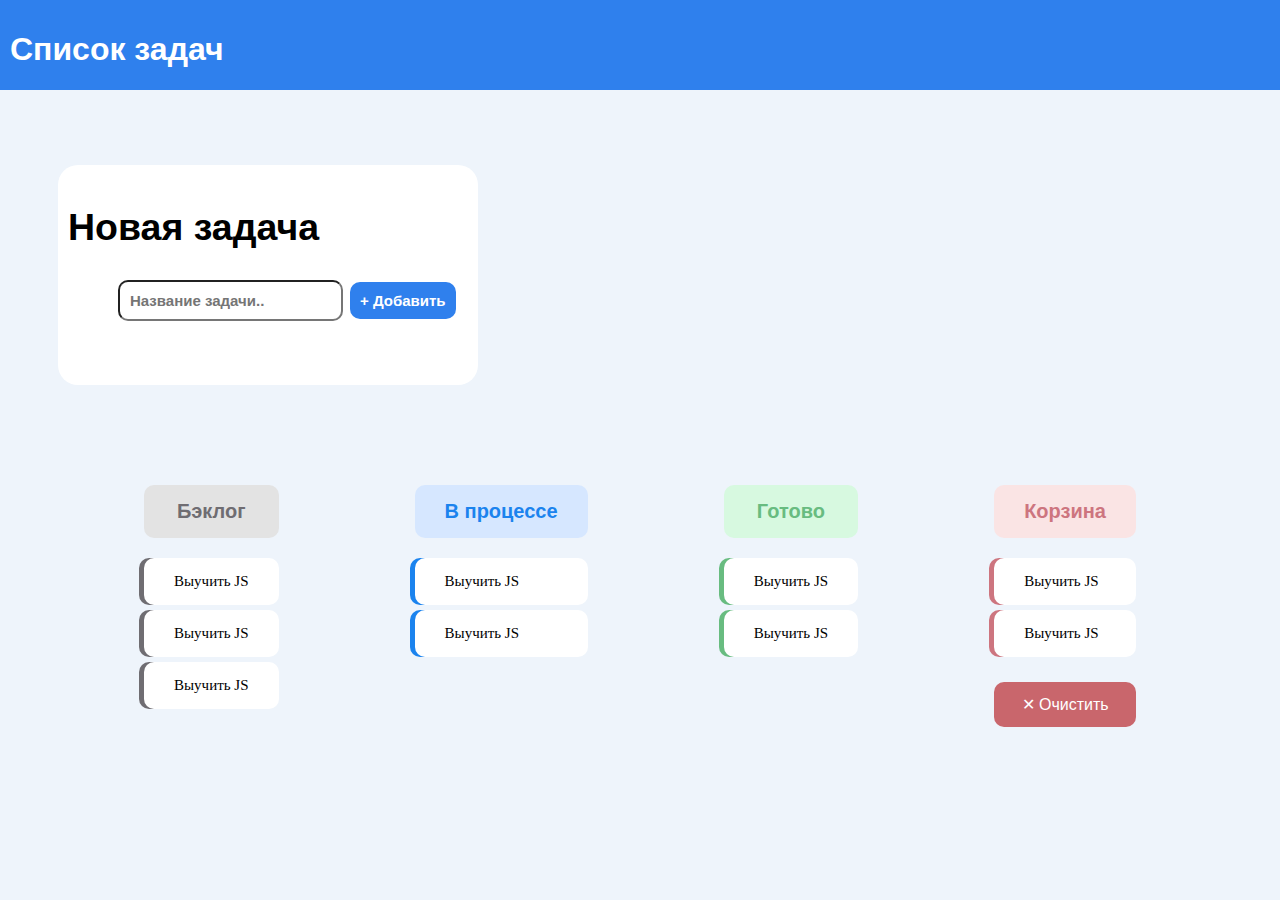
<file: JavaScript-tasks/index.html>
<!DOCTYPE html>
<html lang="ru">

<head>
  <meta charset="UTF-8">
  <meta name="viewport" content="width=device-width, initial-scale=1.0">
  <link rel="stylesheet" href="./css/styles.css">
  <title>Список задач</title>
</head>

<body class="board-app">

  <main class="board-app__main">
    <div class="board-app__inner">
      <section class="add-task">

      </section>
    </div>
  </main>
  <script src="./src/main.js" type="module"></script>
</body>

</html>
</file>
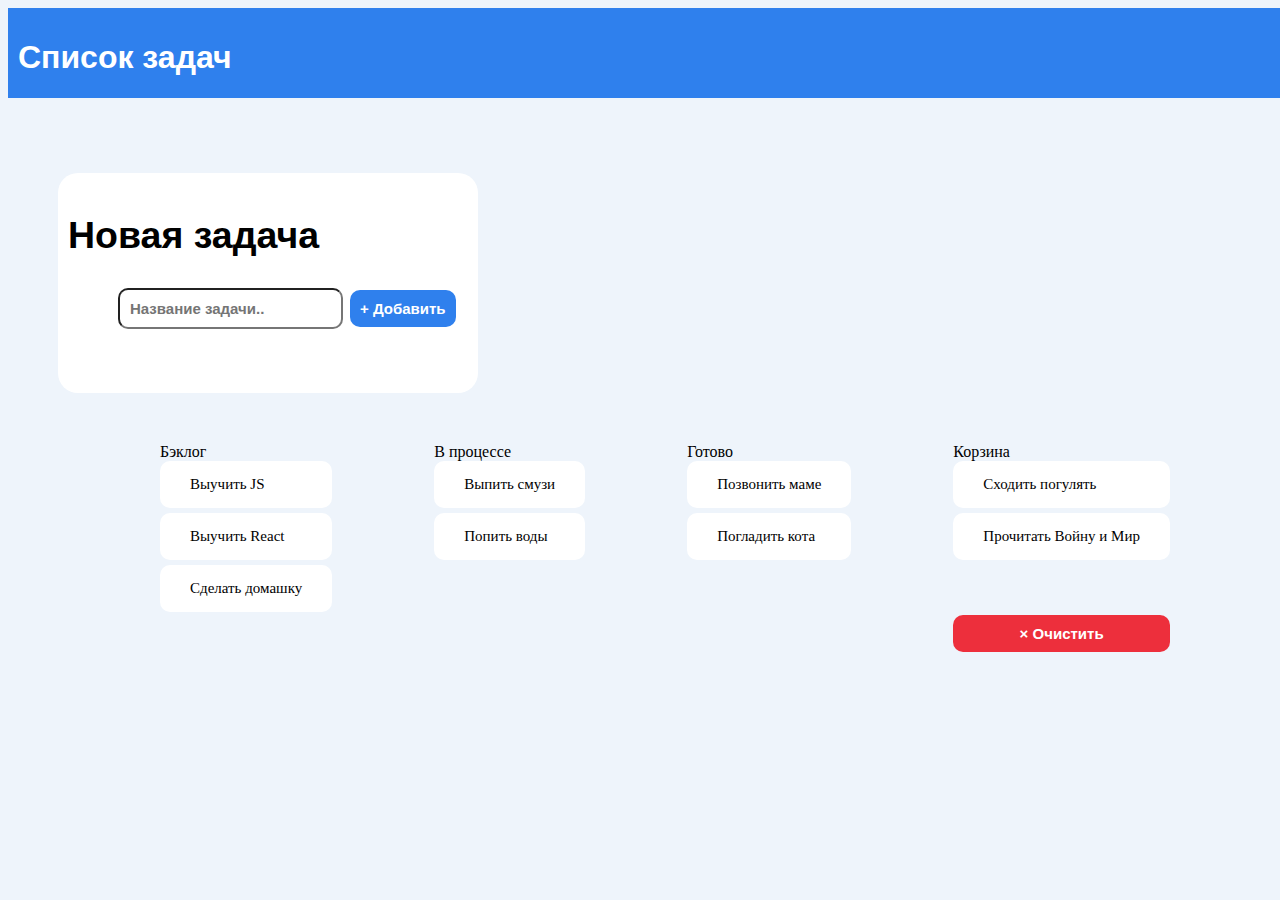
<file: JavaScript-tasks/index copy.html>
<!DOCTYPE html>
<html lang="ru">

<head>
    <meta charset="UTF-8">
    <meta name="viewport" content="width=device-width, initial-scale=1.0">
    <title>Document</title>
    <link rel="stylesheet" href="css/styles.css">
</head>

<body class="board-app">
    <header>
        <h1>Список задач</h1>
    </header>
    <main class="class2">
        <form class="task">
            <h2>Новая задача</h2>
            <div class="class2">
                <input class="inputclass" type="text" placeholder="Название задачи.." />
                <Button class="addButton"> &#43; Добавить</Button>
            </div>
        </form>
        <section class="class1">
            <div class="obl">
                <div class="title1">Бэклог</div>
                <div class="class3">
                    <div class="title5 task1">Выучить JS</div>
                    <div class="title5 task1">Выучить React</div>
                    <div class="title5 task1">Сделать домашку</div>
                </div>
            </div>
            <div class="obl">
                <div class="title2">В процессе</div>
                <div class="class3">
                    <div class="title5 task2">Выпить смузи</div>
                    <div class="title5 task2">Попить воды</div>
                </div>
            </div>
            <div class="obl">
                <div class="title3">Готово</div>
                <div class="class3">
                    <div class="title5 task3">Позвонить маме</div>
                    <div class="title5 task3">Погладить кота</div>
                </div>
            </div>
            <div class="obl">
                <div class="title4">Корзина</div>
                <div class="class3">
                    <div class="title5 task4">Сходить погулять</div>
                    <div class="title5 task4">Прочитать Войну и Мир</div>
                    <Button class="deleteButton">&#215; Очистить</Button>
                </div>
            </div>
        </section>
    </main>
    <footer>
    </footer>
</body>

</html>
</file>
<file: JavaScript-tasks/css/styles.css>
@import url('task.css');
@import url('addtask.css');
@import url('delete-button.css');
@import url('oblast.css');
@import url('index.css');
@import url('addtask.css');
@import url('clearButton.css');
</file>
